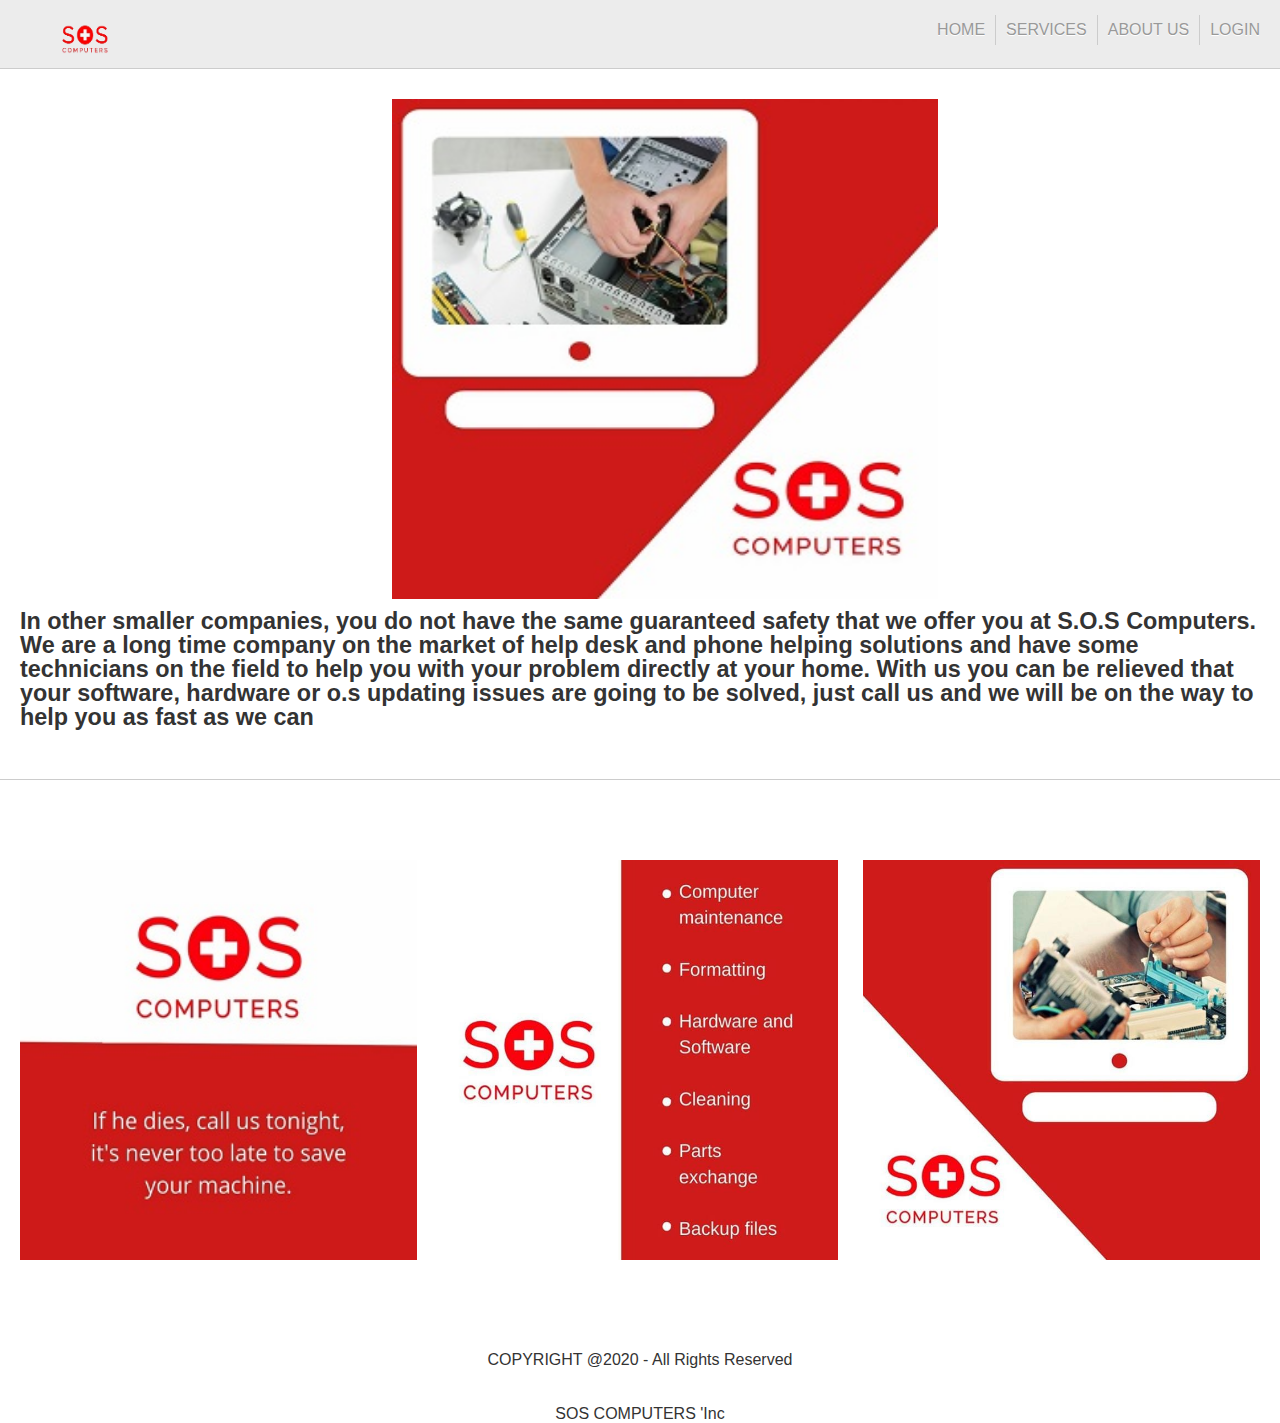
<file: index.html>
<!DOCTYPE html>
<html lang="pt-BR">
<head>
    <title>SOS COMPUTERS</title>
    <meta http-equiv="Content-Type" content="text/html; charset=utf-8"/>
    <meta http-equiv="X-UA-Compatible" content="IE=edge,chrome=1">
    <meta name="viewport" content="width=device-width, height=device-height, initial-scale=1, maximum-scale=1, user-scalable=no" />

    <meta name="description" content="See this example of responsive three highlights without using javascript. Using only html and css. by Palloi Hofmann">
    <meta name="keywords" content="css4html, css+for+html, css 4 html, css4, css4 html, css, css3, html, html5" />

    <meta property="og:image" content="http://palloi.github.io/responsive-header-only-css/assets/images/image-shared-2.png" />
    <meta property="og:keywords" content="css4html, css+for+html, css 4 html, css4, css4 html, css, css3, html, html5" />
    <link rel="stylesheet" type="text/css" href="layout.css" />
    <meta name="description" content="See this example of responsive three highlights without using javascript. Using only html and css. by Palloi Hofmann">
    <link rel="sortcut icon" href="img/logo.png" type="image/x-icon" />;
</head>

<body>
<header>
    <h1 class="float-l">
        <a href="#" title="Titulo do Site"><img src="img/logo.png" width="150" height="50"></a>
    </h1>

    <input type="checkbox" id="control-nav" />
    <label for="control-nav" class="control-nav"></label>
    <label for="control-nav" class="control-nav-close"></label>

    <nav class="float-r">
        <ul class="list-auto">

            <li>
                <a href="index.html" title="Fazer Login">HOME</a>
            </li>

            <li>
                <a href="servicos.html" title="Fazer Login">SERVICES</a>
            </li>

            <li>
                <a href="contact.html" title="">ABOUT US</a>
            </li>

            <li>
                <a href="login.html" title="Entre com sua conta">LOGIN</a>
            </li>
        </ul>
    </nav>
</header>
<section align="center">
    <img src="3.jpeg";width="500"; height="500" align="center">
    <br>
    <h3 ALIGN="left"> In other smaller companies, you do not have the same guaranteed safety that we offer you at S.O.S Computers.
        We are a long time company on the market of help desk and phone helping solutions and have some technicians on the
        field to help you with your problem directly at your home. With us you can be relieved that your software, hardware
        or o.s updating issues are going to be solved, just call us and we will be on the way to help you as fast as we can
        </h3>

</section>

<section>


    <div class="highlights">
        <input type="radio" id="radio-img1" name="highlights" checked="checked" />
        <div class="highlights-item">
            <img src="4.jpeg" height="400" width="397" />


        </div>

        <input type="radio" id="radio-img2" name="highlights" />
        <div class="highlights-item">
            <img src="img/img3.jpeg" height="400" width="397"/>


        </div>

        <input type="radio" id="radio-img3" name="highlights" />
        <div class="highlights-item">
            <img src="img/img5.jpeg" height="400" width="397"/>


        </div>

        <div class="highlights-buttons">
            <label for="radio-img1">Image 1</label>
            <label for="radio-img2">Image 2</label>
            <label for="radio-img3">Image 3</label>
        </div>
    </div>

</section>



</body>

<footer>

    <br><br>


    <center>COPYRIGHT @2020 - All Rights Reserved</center><br><br>

    <center>SOS COMPUTERS 'Inc</center>

</footer>


</html>
</file>
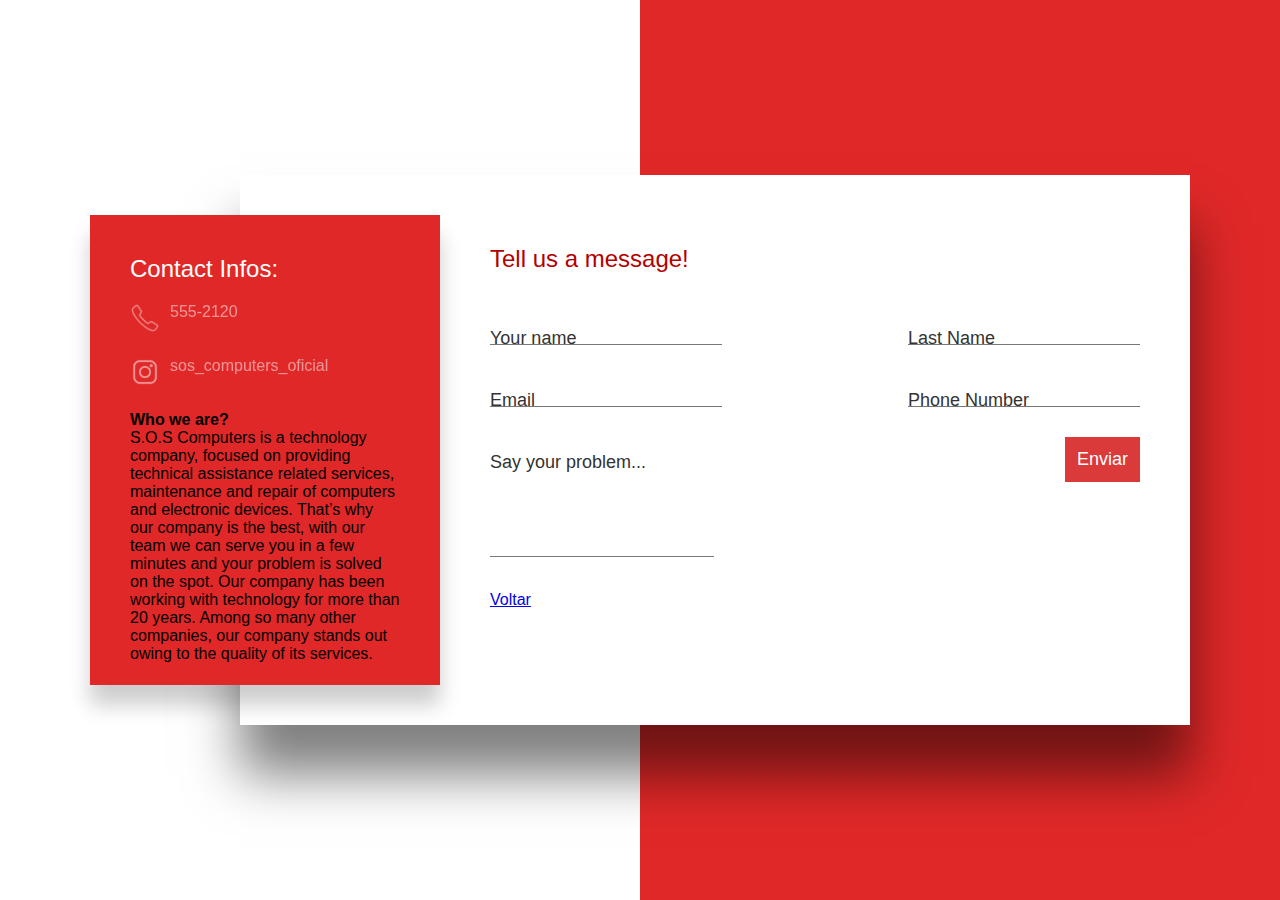
<file: contact.html>
<!DOCTYPE HTML>
<html>
    <head>
        <meta charset="UTF-8">
        <meta name="viewport" content="width=devide-width, initial-scale=1.0">
        <title>Sos Computadores</title>
        <link rel="stylesheet" href="contact.css">
    </head>
    <body>
       <section>
            <div class="container">
                <div class="contactinfo">
                    <div>
                        <h2>Contact Infos:</h2>
                        <ul class="info">
                            <li>
                                <span><img src="img\phone.png"></span>
                                <span>555-2120</span>
                            </li>
                        </ul>
                        <ul class="info">
                            <li><span><a href="https://www.instagram.com/sos_computers_oficial/?hl=pt-br"><img src="img\insta.png"></a></span>
                                <span>sos_computers_oficial</span>

                            </li>

                            <li>
                                <p>
                                    <strong>Who we are?</strong><br>
                                    S.O.S Computers is a technology company, focused on providing technical assistance related services, maintenance and repair of computers and electronic devices. That’s  why our company is the best, with our team we can serve you in a few minutes and your problem is solved on the spot.
                                    Our company has been working with technology for more than 20 years. Among so many other companies, our company stands out owing to the quality of its services.



                                </p>


                            </li>

                        </ul>
                    </div>
                </div>
                <div class="contactform">
                    <h2>Tell us a message!</h2>
                    <div class="formBox">
                        <div class="inputBox W50">
                            <input type="text" name="" required>
                            <span> Your name </span>
                        </div>
                        <div class="inputBox W50">
                            <input type="text" name="" required>
                            <span>Last Name</span>
                        </div>
                        <div class="inputBox W50">
                            <input type="text" name="" required>
                            <span>  Email</span>
                        </div>
                        <div class="inputBox W50">
                            <input type="text" name="" required>
                            <span>Phone Number</span>
                        </div>
                        <div class="inputBox W100">
                            <textarea name="" required></textarea>
                            <span>Say your problem...</span>
                        </div>
                        <form action="enviado.php"
                        <div class="inputBox W100">
                            <input type="submit" value="Enviar">
                        </div>

                        </form>
                        <div class="inputBox w100">

                            <a href="index.html"> Voltar </a>
                        </div>
                    </div>
                </div>
            </div>
        </section>
    </body>
</html>
</file>
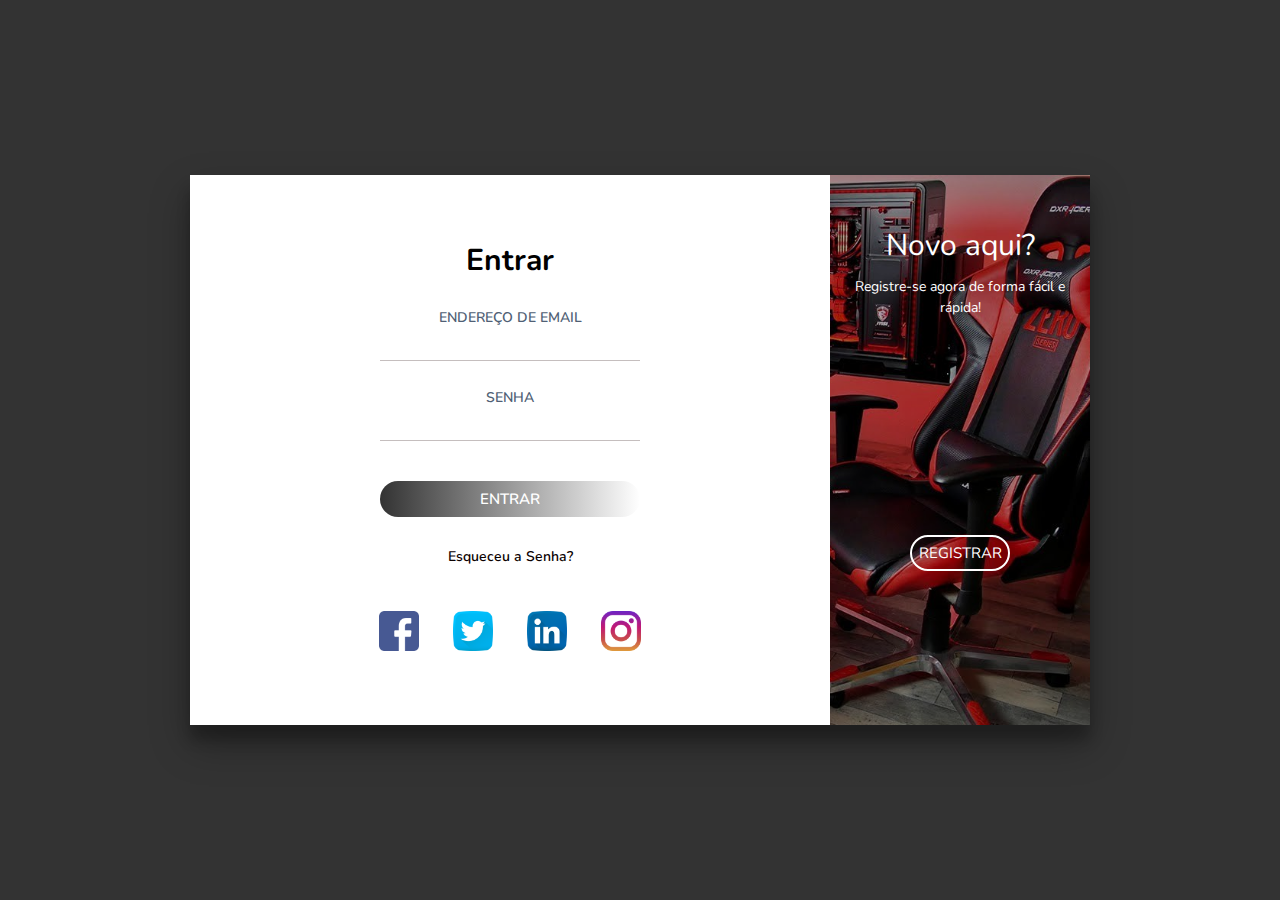
<file: login.html>
<!DOCTYPE html>
<html>

<head>
    <title>Login E Registro</title>
    <meta charset="UTF-8">
    <link rel="shortcut icon" href="images/logo.ico" />
    <meta name="viewport" content="width=device-width, initial-scale=1">
    <link rel="stylesheet" type="text/css" href="style.css">
    <link href="https://fonts.googleapis.com/css?family=Nunito:400,600,700,800&display=swap" rel="stylesheet">
</head>

<body>
    <form action="servicos.html" method="POST">
        <div class="cont">
            <div class="form sign-in">
                <h2>Entrar</h2>
                <label>
        <span>Endereço de Email</span>
        <input type="email" name="email">
      </label>
                <label>
        <span>Senha</span>
        <input type="password" name="senha">
      </label>
                <button class="submit" type="submit" name="entrar">Entrar</button>
                <p class="forgot-pass">Esqueceu a Senha?</p>

                <div class="social-media">
                    <ul>
                        <li><img src="images/facebook.png"></li>
                        <li><img src="images/twitter.png"></li>
                        <li><img src="images/linkedin.png"></li>
                        <li><img src="images/instagram.png"></li>
                    </ul>
                </div>
            </div>

            <div class="sub-cont">
                <div class="img">
                    <div class="img-text m-up">
                        <h2>Novo aqui?</h2>
                        <p>Registre-se agora de forma fácil e rápida!</p>
                    </div>
                    <div class="img-text m-in">
                        <h2>Ja faz parte?</h2>
                        <p>Se já é registrado, apenas entre em sua conta por aqui!</p>
                    </div>
                    <div class="img-btn">
                        <span class="m-up">Registrar</span>
                        <span class="m-in">Entrar</span>
                    </div>
                </div>
                <div class="form sign-up">

                    <h2>Entrar</h2>
                    <label>
          <span>Nome</span>
          <input type="text" name="nome1">
        </label>
                    <label>
          <span>Endereço de email</span>
          <input type="email" name="email">
        </label>
                    <label>
          <span>Senha</span>
          <input type="password" name="senha">
        </label>
                    <label>
          <span>Confirmar a Senha</span>
          <input type="password" name="senha">
        </label>
                    <button type="submit" class="submit" name="cadastro">Cadastrar-se</button>
                </div>
            </div>
        </div>
        <script type="text/javascript" src="script.js"></script>
</body>

</html>
</file>
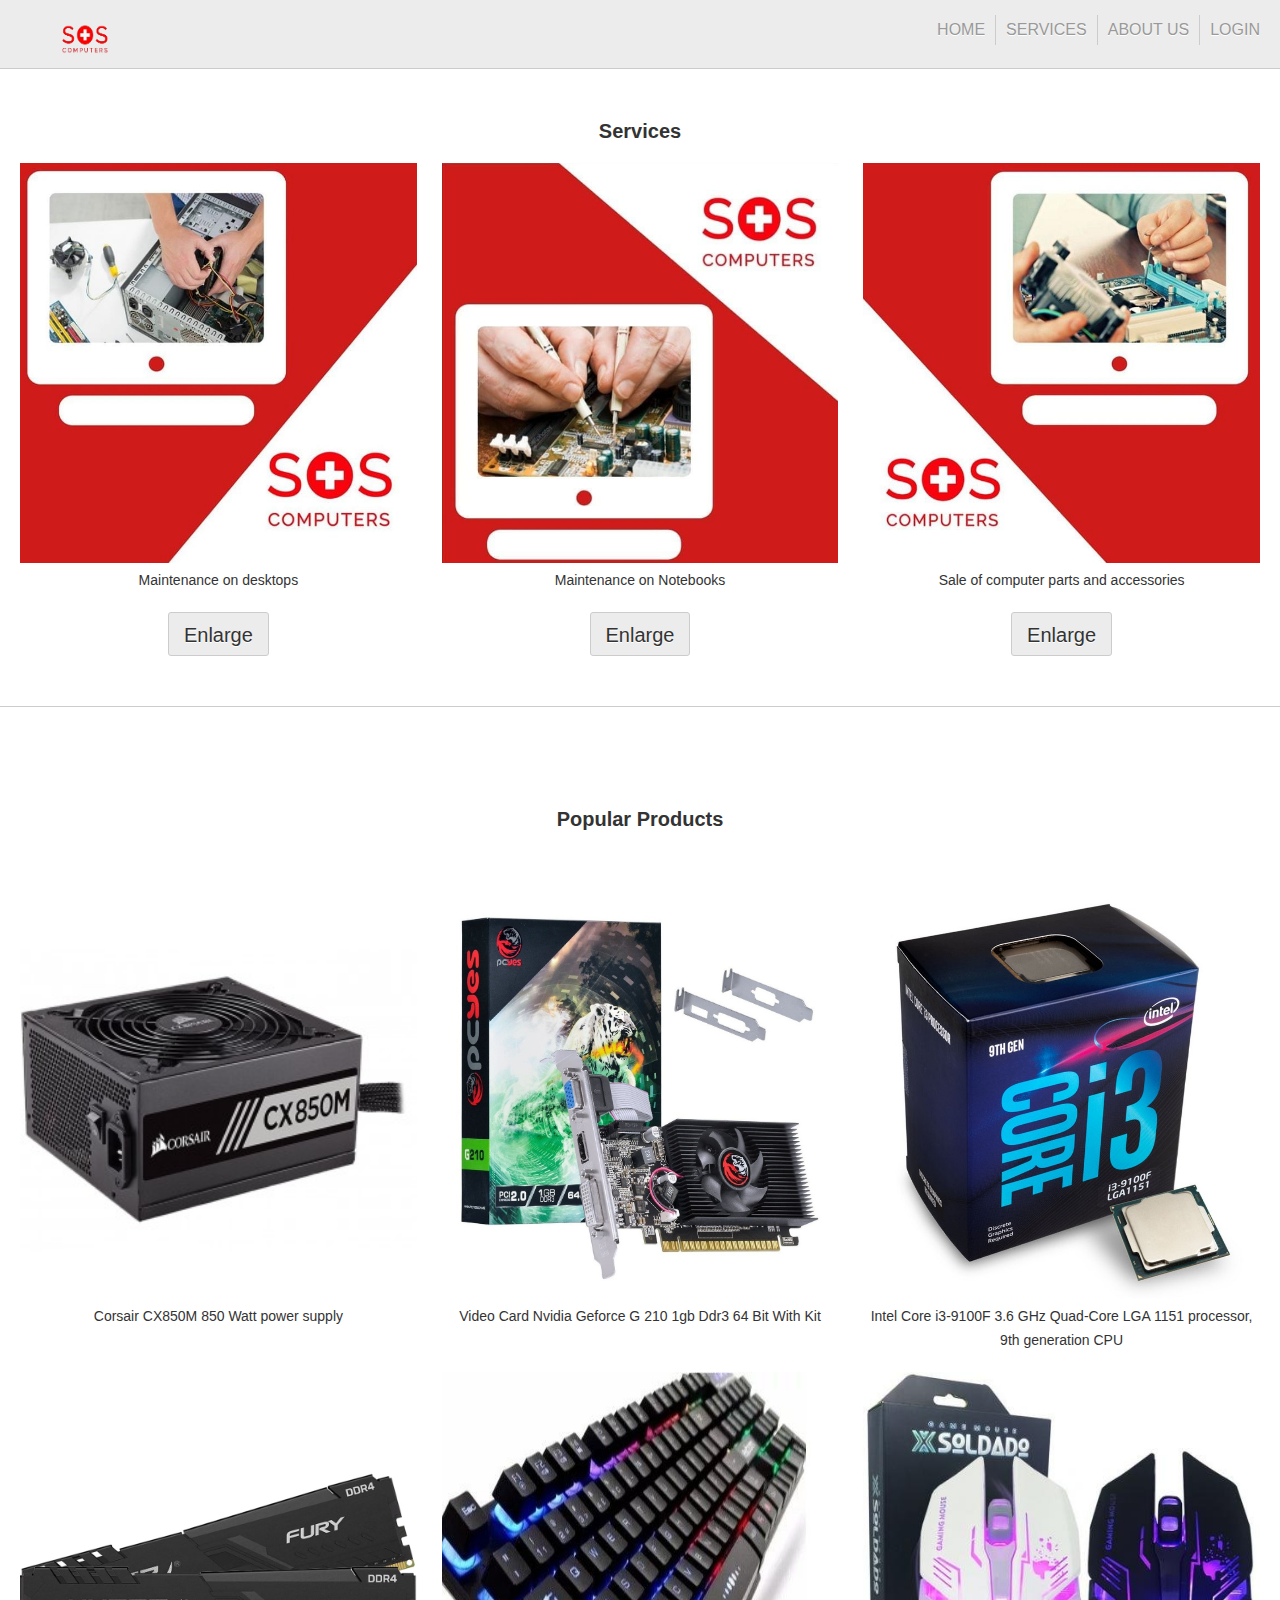
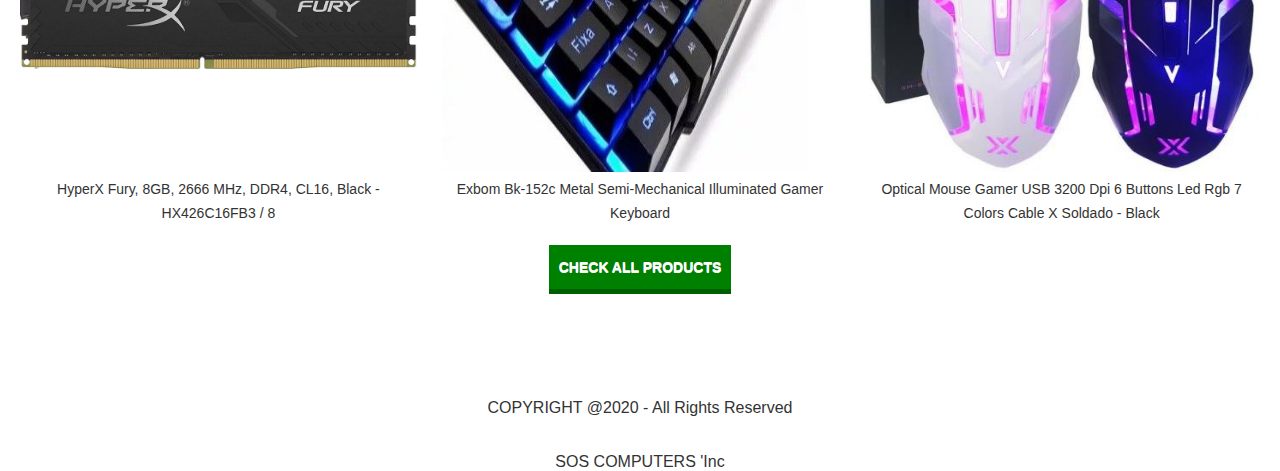
<file: servicos.html>
<!DOCTYPE html>
<html>
<head>
    <title>SOS COMPUTERS</title>
    <meta http-equiv="Content-Type" content="text/html; charset=utf-8"/>
    <meta http-equiv="X-UA-Compatible" content="IE=edge,chrome=1">
    <meta name="viewport" content="width=device-width, height=device-height, initial-scale=1, maximum-scale=1, user-scalable=no" />

    <meta name="description" content="See this example of responsive three highlights without using javascript. Using only html and css. by Palloi Hofmann">
    <meta name="keywords" content="css4html, css+for+html, css 4 html, css4, css4 html, css, css3, html, html5" />

    <meta property="og:image" content="http://palloi.github.io/responsive-header-only-css/assets/images/image-shared-2.png" />
    <meta property="og:keywords" content="css4html, css+for+html, css 4 html, css4, css4 html, css, css3, html, html5" />
    <link rel="stylesheet" type="text/css" href="layout.css" />
    <meta name="description" content="See this example of responsive three highlights without using javascript. Using only html and css. by Palloi Hofmann">
    <link rel="sortcut icon" href="img/sa.ico" type="image/x-icon" />;
</head>
<body>
<header>
    <h1 class="float-l">
        <a href="#" title="Titulo do Site"><img src="img/logo.png" width="150" height="50"></a>
    </h1>

    <input type="checkbox" id="control-nav" />
    <label for="control-nav" class="control-nav"></label>
    <label for="control-nav" class="control-nav-close"></label>

    <nav class="float-r">
        <ul class="list-auto">

            <li>
                <a href="index.html" title="Fazer Login">HOME</a>
            </li>

            <li>
                <a href="servicos.html" title="Fazer Login">SERVICES</a>
            </li>

            <li>
                <a href="contact.html" title="">ABOUT US</a>
            </li>

            <li>
                <a href="login.html" title="Entre com sua conta">LOGIN</a>
            </li>
        </ul>
    </nav>
</header>

<section id="baixar">
    <p>
    <center><strong>Services</strong> </center>
    </p>

    <div class="highlights">
        <input type="radio" id="radio-img1" name="highlights" checked="checked" />
        <div class="highlights-item">
            <img src="img/img1.jpeg" height="400" width="397" />
            <p> Maintenance on desktops</p>
            <label class="highlights-button" for="modal_chaves"> Enlarge</label>
        </div>

        <input type="radio" id="radio-img2" name="highlights" />
        <div class="highlights-item">
            <img src="img/img4.jpeg" height="400" width="397"/>
            <p>Maintenance on Notebooks</p>
            <label class="highlights-button" for="modal_chaves2"> Enlarge</label>
        </div>

        <input type="radio" id="radio-img3" name="highlights" />
        <div class="highlights-item">
            <img src="img/img5.jpeg" height="400" width="397"/>
            <p>Sale of computer parts and accessories</p>
            <label class="highlights-button" for="modal_chaves3"> Enlarge</label>
        </div>

        <div class="highlights-buttons">
            <label for="radio-img1">Image 1</label>
            <label for="radio-img2">Image 2</label>
            <label for="radio-img3">Image 3</label>
        </div>
    </div>

    <input type="checkbox" id="modal_chaves" />
    <div class="modal">
        <div class="modal-content">
            <h4>Enlarged image:</h4>
            <img src="img/img1.jpeg" />
        </div>
        <label class="modal-close" for="modal_chaves"></label>
    </div>

    <input type="checkbox" id="modal_chaves2" />
    <div class="modal">
        <div class="modal-content">
            <h4> Enlarged image: </h4>
            <img src="img/img4.jpeg" />
        </div>
        <label class="modal-close" for="modal_chaves2"></label>
    </div>
</section>

<section id="donate">
    <p>
    <center> <strong>Popular Products</strong> </center><br><br>

    </p>
    <div class="highlights">
        <input type="radio" id="radio-img1" name="highlights" checked="checked" />
        <div class="highlights-item">
            <img src="img/Produto1.jpg" height="400" width="397" />
            <p> Corsair CX850M 850 Watt power supply</p>
        </div>

        <input type="radio" id="radio-img2" name="highlights" />
        <div class="highlights-item">
            <img src="img/Produto2.jpg" height="400" width="397"/>
            <p>Video Card Nvidia Geforce G 210 1gb Ddr3 64 Bit With Kit</p>

        </div>

        <input type="radio" id="radio-img3" name="highlights" />
        <div class="highlights-item">
            <img src="img/Produto3.jpg" height="400" width="397"/>
            <p>Intel Core i3-9100F 3.6 GHz Quad-Core LGA 1151 processor, 9th generation CPU</p>

        </div>

        <div class="highlights-buttons">
            <label for="radio-img1">Image 1</label>
            <label for="radio-img2">Image 2</label>
            <label for="radio-img3">Image 3</label>
        </div>
    </div>

    <div class="highlights">
        <input type="radio" id="radio-img1" name="highlights" checked="checked" />
        <div class="highlights-item">
            <img src="img/Produto4.jpg" height="400" width="397" />
            <p> HyperX Fury, 8GB, 2666 MHz, DDR4, CL16, Black - HX426C16FB3 / 8</p>

        </div>

        <input type="radio" id="radio-img2" name="highlights" />
        <div class="highlights-item">
            <img src="img/Produto5.jpg" height="400" width="397"/>
            <p>Exbom Bk-152c Metal Semi-Mechanical Illuminated Gamer Keyboard</p>

        </div>

        <input type="radio" id="radio-img3" name="highlights" />
        <div class="highlights-item">
            <img src="img/Produto6.jpg" height="400" width="397"/>
            <p>Optical Mouse Gamer USB 3200 Dpi 6 Buttons Led Rgb 7 Colors Cable X Soldado - Black</p>

        </div>



        <div class="highlights-buttons">
            <label for="radio-img1">Image 1</label>
            <label for="radio-img2">Image 2</label>
            <label for="radio-img3">Image 3</label>
        </div>
    </div>
    <center>  <a href="https://docs.google.com/spreadsheets/u/1/d/e/2PACX-1vSVpsRd6ut97b4zrY2StV4_vPeT1WlHUAyTkRo6ifcCVSjmISIXEoEy1h0KHYcQ8rhpPinvuoWbJnNN/pubhtml" class="btn-green btnn">Check All Products</a></center><br>

</section>

<input type="checkbox" id="modal_chaves3" />
<div class="modal">
    <div class="modal-content">
        <h4> Enlarged image: </h4>
        <img src="img/img5.jpeg" />

    </div>
    <label class="modal-close" for="modal_chaves3"></label>
</div>

</body>

<footer>

    <br><br>


    <center>COPYRIGHT @2020 - All Rights Reserved</center><br><br>

    <center>SOS COMPUTERS 'Inc</center>

</footer>
</html>
</file>
<file: layout.css>
html, body, div, span, applet, object, iframe,
h1, h2, h3, h4, h5, h6, hr, p, blockquote, pre,
a, abbr, acronym, address, big, cite, code,
del, dfn, em, font, img, ins, kbd, q, s, samp,
small, strike, strong, sub, sup, tt, var,
b, u, i, center,
dl, dt, dd, ol, ul, li,
fieldset, form, label, legend,
table, caption, tbody, tfoot, thead, tr, th, td {
    margin:0; padding:0; border:0; background:transparent;
    /*vertical-align: baseline;*/
}

/* lists */
.list-full, .list-full li,
.list-auto, .list-auto li { width: 100%; float: left; display: block; position: relative; }
.list-auto, .list-auto li { width: auto; }

/* floats */
.float-l { float: left; }
.float-r { float: right; }

body {
    font-family: "Helvetica Neue", Helvetica, Arial, sans-serif;
    color: #333;
    text-shadow: 0 1px 0 #fff;
}

header {
    min-height: 60px;
    position: fixed;
    top: 0;
    right: 0;
    left: 0;
    border-bottom: 1px solid #ccc;
    background: #ECECEC;
    z-index: 2;
}

header h1 {
    padding: 10px 0 0 10px;
}

header h1 a {
    color: #333;
}

header ul {
    padding: 15px 10px 0 0;
}

header li {
    border-left: 1px solid #ccc;
}

header li:first-child {
    border: none;
}

header li a {
    display: block;
    padding: 0 10px;
    color: #999;
    font-size: 16px;
    line-height: 30px;
    text-decoration: none;
    -webkit-transition: all 300ms ease;
    transition: all 300ms ease;
}

header li a:hover {
    color: #333;
}

input#control-nav {
    visibility: hidden;
    position: absolute;
    left: -9999px;
    opacity: 0;
}

/* content */
section {
    padding: 80px 20px 50px;
    border-top: 1px solid #ccc;
    font-size: 20px;
    line-height: 24px;
}

section:after {
    content: "";
    display: block;
    clear: both;
}

section img {
    width: 44%;
    margin: 0 0 10px 4%;
}

section p {
    padding: 0 0 20px;
}

.highlights {
    position: relative;
}

.highlights input {
    visibility: hidden;
    position: absolute;
    left: -9999px;
    opacity: 0;
}

.highlights-item {
    float: left;
    margin: 0 0 0 2%;
    width: 32%;
    text-align: center;
}

.highlights-item:first-of-type {
    margin-left: 0;
}

.highlights-item img {
    display: block;
    width: 100%;
    margin: 0 0 5px;
}

.highlights-item p {
    font-size: 14px;
}

.highlights-button {
    display: inline-block;
    padding: 10px 15px 8px;
    cursor: pointer;
    border-radius: 3px;
    border: 1px solid #ccc;
    background-color: #ececec;
    -webkit-transition: background-color 300ms ease-in-out, border-color 300ms ease-in-out;
    transition: background-color 300ms ease-in-out, border-color 300ms ease-in-out;
}

.highlights-button:hover {
    border: 1px solid #ececec;
    background-color: #ccc;
}

.highlights-buttons {
    display: none;
    clear: both;
    text-align: center;
}

.highlights-buttons label {
    display: inline-block;
    width: 15px;
    height: 15px;
    margin: 0 10px;
    border-radius: 10px;
    background-color: #ccc;
    cursor: pointer;
    position: relative;
    overflow: hidden;
    text-indent: -9999px;
    -webkit-transition: background-color 300ms ease-in-out;
    transition: background-color 300ms ease-in-out;
}

.highlights-buttons label:hover {
    background-color: #777;
}

/* init modal */
.modal {
    position: fixed;
    top: 0;
    right: 0;
    bottom: 0;
    left: 0;
    z-index: 10;
    opacity: 0;
    visibility: hidden;
    -webkit-transition: all 0.5s 0.5s ease-in-out;
    transition: all 0.5s 0.5s ease-in-out;
}

.modal-content {
    padding: 10px;
    max-width: 600px;
    min-width: 360px;
    max-height: 85%;
    overflow: auto;
    position: absolute;
    top: 5%;
    left: 50%;
    z-index: 2;
    opacity: 0;
    border-radius: 3px;
    background: #fff;
    -webkit-transform: translate(-50%, 0);
    -ms-transform: translate(-50%, 0);
    transform: translate(-50%, 0);

    -webkit-transition: all 0.5s ease-in-out;
    transition: all 0.5s ease-in-out;
}

.modal-content img {
    display: block;
    width: 100%;
    margin: 10px 0 0;
}

.modal-content p {
    padding-top: 10px;
    text-align: justify;
}

.modal-close {
    position: absolute;
    top: 0;
    right: 0;
    bottom: 0;
    left: 0;
    background-color: rgba(0,0,0,0.5);
}

.modal-close:after {
    content: "X";
    float: right;
    margin: 5px 5px 0 0;
    width: 30px;
    height: 30px;
    position: relative;
    z-index: 3;
    text-align: center;
    line-height: 30px;
    cursor: pointer;
    background-color: rgba(255,255,255,0.8);
    border-radius: 20px;
    box-shadow: 0 0 3px #000;
}

input[id*="modal_"] {
    position: fixed;
    left: -9999px;
    top: 50%;
    opacity: 0;
}
input[id*="modal_"]:checked + div.modal {
    opacity: 1;
    visibility: visible;
    -webkit-transition-delay: 0s;
    -ms-transition-delay: 0s;
    transition-delay: 0s;
}

input[id*="modal_"]:checked + div.modal .modal-content {
    opacity: 1;
    -webkit-transform: translate(-50%, 0);
    -ms-transform: translate(-50%, 0);
    transform: translate(-50%, 0);
    -webkit-transition-delay: 0.5s;
    -ms-transition-delay: 0.5s;
    transition-delay: 0.5s;
}

@media screen and (max-width: 767px) {
    header nav {
        position: fixed;
        top: 0;
        right: 0;
        bottom: 0;
        width: 250px;
        border-left: 1px solid #ccc;
        background: #fff;
        overflow-x: auto;
        z-index: 2;
        -webkit-transition: all 500ms ease;
        transition: all 500ms ease;
        -webkit-transform: translate(100%, 0);
        -ms-transform: translate(100%, 0);
        transform: translate(100%, 0);
    }

    header ul.list-auto {
        padding: 0;
    }

    header ul.list-auto li {
        width: 100%;
        border: solid #ccc;
        border-width: 0 0 1px;
    }

    header li a {
        padding: 15px 10px;
    }

    header li a:hover {
        background-color: #ccc;
    }

    .control-nav { /* label icon */
        position: absolute;
        right: 20px;
        top: 20px;
        display: block;
        width: 30px;
        padding: 5px 0;
        border: solid #333;
        border-width: 3px 0;
        z-index: 2;
        cursor: pointer;
    }

    .control-nav:before {
        content: "";
        display: block;
        height: 3px;
        background: #333;
    }

    .control-nav-close {
        position: fixed; /* label layer */
        right: 0;
        top: 0;
        bottom: 0;
        left: 0;
        display: block;
        z-index: 1;
        background: rgba(0,0,0,0.4);
        -webkit-transition: all 500ms ease;
        transition: all 500ms ease;
        -webkit-transform: translate(100%, 0);
        -ms-transform: translate(100%, 0);
        transform: translate(100%, 0);
    }

    /* checked nav */
    input#control-nav {
        display: block;
    }

    input#control-nav:focus ~ .control-nav {
        border-color: #000;
        box-shadow: 0px 0px 9px rgba(0,0,0,0.3);
    }

    input#control-nav:focus ~ .control-nav:before {
        background: #000;
    }

    input#control-nav:checked ~ nav,
    input#control-nav:checked ~ .control-nav-close {
        -webkit-transform: translate(0, 0);
        -ms-transform: translate(0, 0);
        transform: translate(0, 0);
    }

    header+section {
        padding-top: 80px;
    }

    section {
        padding: 30px 15px 10px;
    }

    .highlights {
        -webkit-transition: all 500ms ease-in-out;
        transition: all 500ms ease-in-out;
    }

    .highlights-item {
        width: 100%;
        margin-left: 0;
        position: absolute;
        top: 0;
        opacity: 0;
        visibility: hidden;
        -webkit-transition: all 500ms ease-in-out;
        transition: all 500ms ease-in-out;
        -webkit-transform: scale(0.9);
        -ms-transform: scale(0.9);
        transform: scale(0.9);
    }

    .highlights-item p {
        opacity: 0;
        -webkit-transition: opacity 500ms 500ms ease-in-out;
        transition: opacity 500ms 500ms ease-in-out;
    }

    .highlights-buttons {
        display: block;
        padding-top: 10px;
    }

    /*checked*/
    .highlights input:checked + div {
        position: relative;
        opacity: 1;
        visibility: visible;
        z-index: 1;
        -webkit-transform: scale(1);
        -ms-transform: scale(1);
        transform: scale(1);
    }

    .highlights input:checked + div p {
        opacity: 1;
    }

    .highlights input:nth-of-type(1):checked ~ .highlights-buttons label:nth-child(1),
    .highlights input:nth-of-type(2):checked ~ .highlights-buttons label:nth-child(2),
    .highlights input:nth-of-type(3):checked ~ .highlights-buttons label:nth-child(3) {
        background-color: #000
    }

    .modal-content {
        padding: 10px 5%;
        min-width: 88%;
    }
}

@media screen and (max-width: 480px) {
    header h1 {
        font-size: 20px;
        line-height: 40px;
    }
}

.btnn{

    font-family: Arial;
    font-size: 14px;
    text-transform: uppercase;
    font-weight: 700;
    border: none;
    padding: 10px;
    cursor: pointer;
    display: inline-block;
    text-decoration: none;

}

.btn-green{
    background: green;
    color: #fff;
    box-shadow: 0 5px 0 #006000 ;
}

.btn-green:hover{
    background: #006000;
    color: #fff;
    box-shadow: 0 5px 0 #003f00;
}

.btn-green:active{
    position: relative;
    top: 5px;
    box-shadow: none;
 }
</file>
<file: contact.css>
*{
    margin: 0;
    padding: 0;
    box-sizing: border-box;
    font-family: sans-serif;
}
section{
    position: relative;
    display: flex;
    justify-content: center;
    align-items: center;
    min-height: 100vh;
    background: rgb(224, 40, 40);
}
section::before{
    content: '';
    position: absolute;
    top: 0;
    left: 0;
    width: 50%;
    height: 100%;
    background: #fff;
}
section .container{
    position: relative;
    min-width: 1100px;
    min-height: 550px;
    display: flex;
    z-index: 1000;
}
section .container .contactinfo{
    position: absolute;
    top: 40px;
    width: 350px;
    height: calc(100% - 80px);
    background: rgb(224, 40, 40);
    z-index: 1;
    padding: 40px;
    display: flex;
    flex-direction: column;
    justify-content: space-between;
    box-shadow: 0 20px 20px rgba(0, 0, 0, 0.2);
}
section .container .contactinfo h2{
    color: #fff;
    font-size: 24px;
    font-weight: 500;
}
section .container .contactinfo .info{
    position: relative;
    margin: 20px 0;
}
section .container .contactinfo .info li{
 position: relative;
 list-style: none;
 display: flex;
 margin: 20px 0;
 cursor: pointer;
 align-items: flex-start;
}
section .container .contactinfo .info li span:nth-child(1){
    width: 30px;
    min-width: 30px;
}
section .container .contactinfo .info li span:nth-child(1) img{
    max-width: 100%;
    filter: invert(1);
    opacity: 0.5;
}
section .container .contactinfo .info li span:nth-child(2){
   color: #fff;
   margin-left: 10px;
   font-weight: 300;
   opacity: 0.5;
}
section .container .contactinfo .info li:hover span:nth-child(1) img,
section .container .contactinfo .info li:hover span:nth-child(2)
{
    opacity: 1;

}
section .container .contactinfo .sci{
    position: relative;
    display: flex;
}
section .container .contactinfo .sci li{
    list-style: none;
    margin-right: 15px;
}
section .container .contactinfo .sci li a{
    text-decoration: none;
}
section .container .contactinfo .sci li a img{
    filter: invert(1);
    opacity: 0.5;
    width: 15%;
    height: 85%;
}
section .container .contactinfo .sci li:hover a img{
    opacity: 1;
}
section .container .contactform{
    position: absolute;
    padding: 70px 40px;
    background: #fff;
    margin-left: 150px;
    padding-left: 250px;
    width:  calc(100% - 150px);
    height: 100%;
    box-shadow: 0 50px 50px rgba(0,0,0,0.5);
}
section .container .contactform h2{
    color: #b30000;
    font-size: 24px;
    font-weight: 500;
}
section .container .contactform .formBox{
    position: relative;
    display: flex;
    justify-content: space-between;
    flex-wrap: wrap;
    padding-top: 40px;
}
section .container .contactform .formBox .inputBox{
    position: relative;
    margin: 0 10px 30px 0;
}
section .container .contactform .formBox .inputBox.w50{
    width: 47%;
}
section .container .contactform .formBox .inputBox.w100{
    width: 100%;
}
section .container .contactform .formBox .inputBox input,
section .container .contactform .formBox .inputBox textarea{
    width: 100% !important;
    padding: 5px 0;
    resize: none;
    font-size: 18px;
    font-weight: 300;
    color: #333;
    border:  none;
    border-bottom: 1px solid #777;
    outline: none;
}
section .container .contactform .formBox .inputBox textarea{
    min-height: 120px;
}
section .container .contactform .formBox span{
    position: absolute;
    left: 0;
    padding: 15px 0;
    font-size: 18px;
    font-weight: 300;
    color: #333;
    transition: 0.5s;
    pointer-events: none;
}
section .container .contactform .formBox .inputBox input:focus ~ span,
section .container .contactform .formBox .inputBox textarea:focus ~ span,
section .container .contactform .formBox .inputBox input:valid ~ span,
section .container .contactform .formBox .inputBox textarea:valid ~ span{
    transform: translateY((-20px));
    font-size: 12px;
    font-weight: 400;
    letter-spacing: 1px;
    color: #db3a3a;
}
section .container .contactform .formBox .inputBox input[type="submit"]{
    position: relative;
    cursor: pointer;
    background: #db3a3a;
    color: #fff;
    border: none;
    max-width: 150px;
    padding: 12px;
}
section .container .contactform .formBox .inputBox input[type="submit"]:hover{
     background: #db3a3a;
}
</file>
<file: style.css>
*,
*:before,
*:after {
    margin: 0;
    padding: 0;
    box-sizing: border-box;
    font-family: 'Nunito', sans-serif;
}

body {
    width: 100%;
    height: 100vh;
    display: flex;
    justify-content: center;
    align-items: center;
    background: #333;
    font-family: 'Nunito', sans-serif;
}

input,
button {
    border: none;
    outline: none;
    background: none;
}

.cont {
    overflow: hidden;
    position: relative;
    width: 900px;
    height: 550px;
    background: #fff;
    box-shadow: 0 19px 38px rgba(0, 0, 0, 0.30), 0 15px 12px rgba(0, 0, 0, 0.22);
}

.form {
    position: relative;
    width: 640px;
    height: 100%;
    padding: 50px 30px;
    -webkit-transition: -webkit-transform .5s ease-in-out;
    transition: -webkit-transform .5s ease-in-out;
    transition: transform .5s ease-in-out;
    transition: transform .5s ease-in-out, -webkit-transform .5s ease-in-out;
}

h2 {
    width: 100%;
    font-size: 30px;
    text-align: center;
}

label {
    display: block;
    width: 260px;
    margin: 25px auto 0;
    text-align: center;
}

label span {
    font-size: 14px;
    font-weight: 600;
    color: #505f75;
    text-transform: uppercase;
}

input {
    display: block;
    width: 100%;
    margin-top: 5px;
    font-size: 16px;
    padding-bottom: 5px;
    border-bottom: 1px solid rgba(109, 93, 93, 0.4);
    text-align: center;
    font-family: 'Nunito', sans-serif;
}

button {
    display: block;
    margin: 0 auto;
    width: 260px;
    height: 36px;
    border-radius: 30px;
    color: #fff;
    font-size: 15px;
    cursor: pointer;
}

.submit {
    margin-top: 40px;
    margin-bottom: 30px;
    text-transform: uppercase;
    font-weight: 600;
    font-family: 'Nunito', sans-serif;
    background: -webkit-linear-gradient(left, #333, #fff);
    transition: 5s;
}

.submit:hover {
    background: -webkit-linear-gradient(left, #333, #333);
    transition: 5s;
}

.forgot-pass {
    margin-top: 15px;
    text-align: center;
    font-size: 14px;
    font-weight: 600;
    color: #0c0101;
    cursor: pointer;
}

.forgot-pass:hover {
    color: red;
}

.social-media {
    width: 100%;
    text-align: center;
    margin-top: 20px;
}

.social-media ul {
    list-style: none;
}

.social-media ul li {
    display: inline-block;
    cursor: pointer;
    margin: 25px 15px;
}

.social-media img {
    width: 40px;
    height: 40px;
}

.sub-cont {
    overflow: hidden;
    position: absolute;
    left: 640px;
    top: 0;
    width: 900px;
    height: 100%;
    padding-left: 260px;
    background: #fff;
    -webkit-transition: -webkit-transform .5s ease-in-out;
    transition: -webkit-transform .5s ease-in-out;
    transition: transform .5s ease-in-out;
}

.cont.s-signup .sub-cont {
    -webkit-transform: translate3d(-640px, 0, 0);
    transform: translate3d(-640px, 0, 0);
}

.img {
    overflow: hidden;
    z-index: 2;
    position: absolute;
    left: 0;
    top: 0;
    width: 260px;
    height: 100%;
    padding-top: 360px;
}

.img:before {
    content: '';
    position: absolute;
    right: 0;
    top: 0;
    width: 900px;
    height: 100%;
    background-image: url(images/wallpaper.png);
    background-size: cover;
    transition: -webkit-transform .5s ease-in-out;
    transition: transform .5s ease-in-out, -webkit-transform .5s ease-in-out;
}

.img:after {
    content: '';
    position: absolute;
    left: 0;
    top: 0;
    width: 100%;
    height: 100%;
    background: rgba(0, 0, 0, 0.3);
}

.cont.s-signup .img:before {
    -webkit-transform: translate3d(640px, 0, 0);
    transform: translate3d(640px, 0, 0);
}

.img-text {
    z-index: 2;
    position: absolute;
    left: 0;
    top: 50px;
    width: 100%;
    padding: 0 20px;
    text-align: center;
    color: #fff;
    -webkit-transition: -webkit-transform .5s ease-in-out;
    transition: -webkit-transform .5s ease-in-out;
    transition: transform .5s ease-in-out, -webkit-transform .5s ease-in-out;
}

.img-text h2 {
    margin-bottom: 10px;
    font-weight: normal;
}

.img-text p {
    font-size: 14px;
    line-height: 1.5;
}

.cont.s-signup .img-text.m-up {
    -webkit-transform: translateX(520px);
    transform: translateX(520px);
}

.img-text.m-in {
    -webkit-transform: translateX(-520px);
    transform: translateX(-520px);
}

.cont.s-signup .img-text.m-in {
    -webkit-transform: translateX(0);
    transform: translateX(0);
}

.sign-in {
    padding-top: 65px;
    -webkit-transition-timing-function: ease-out;
    transition-timing-function: ease-out;
}

.cont.s-signup .sign-in {
    -webkit-transition-timing-function: ease-in-out;
    transition-timing-function: ease-in-out;
    -webkit-transition-duration: .5s;
    transition-duration: .5s;
    -webkit-transform: translate3d(640px, 0, 0);
    transform: translate3d(640px, 0, 0);
}

.img-btn {
    overflow: hidden;
    z-index: 2;
    position: relative;
    width: 100px;
    height: 36px;
    margin: 0 auto;
    background: transparent;
    color: #fff;
    text-transform: uppercase;
    font-size: 15px;
    cursor: pointer;
}

.img-btn:after {
    content: '';
    z-index: 2;
    position: absolute;
    left: 0;
    top: 0;
    width: 100%;
    height: 100%;
    border: 2px solid #fff;
    border-radius: 30px;
}

.img-btn span {
    position: absolute;
    left: 0;
    top: 0;
    display: -webkit-box;
    display: flex;
    -webkit-box-pack: center;
    justify-content: center;
    align-items: center;
    width: 100%;
    height: 100%;
    -webkit-transition: -webkit-transform .5s;
    transition: -webkit-transform .5s;
    transition: transform .5s;
    transition: transform .5s, -webkit-transform .5s;
}

.img-btn span.m-in {
    -webkit-transform: translateY(-72px);
    transform: translateY(-72px);
}

.cont.s-signup .img-btn span.m-in {
    -webkit-transform: translateY(0);
    transform: translateY(0);
}

.cont.s-signup .img-btn span.m-up {
    -webkit-transform: translateY(72px);
    transform: translateY(72px);
}

.sign-up {
    -webkit-transform: translate3d(-900px, 0, 0);
    transform: translate3d(-900px, 0, 0);
}

.cont.s-signup .sign-up {
    -webkit-transform: translate3d(0, 0, 0);
    transform: translate3d(0, 0, 0);
}
</file>
